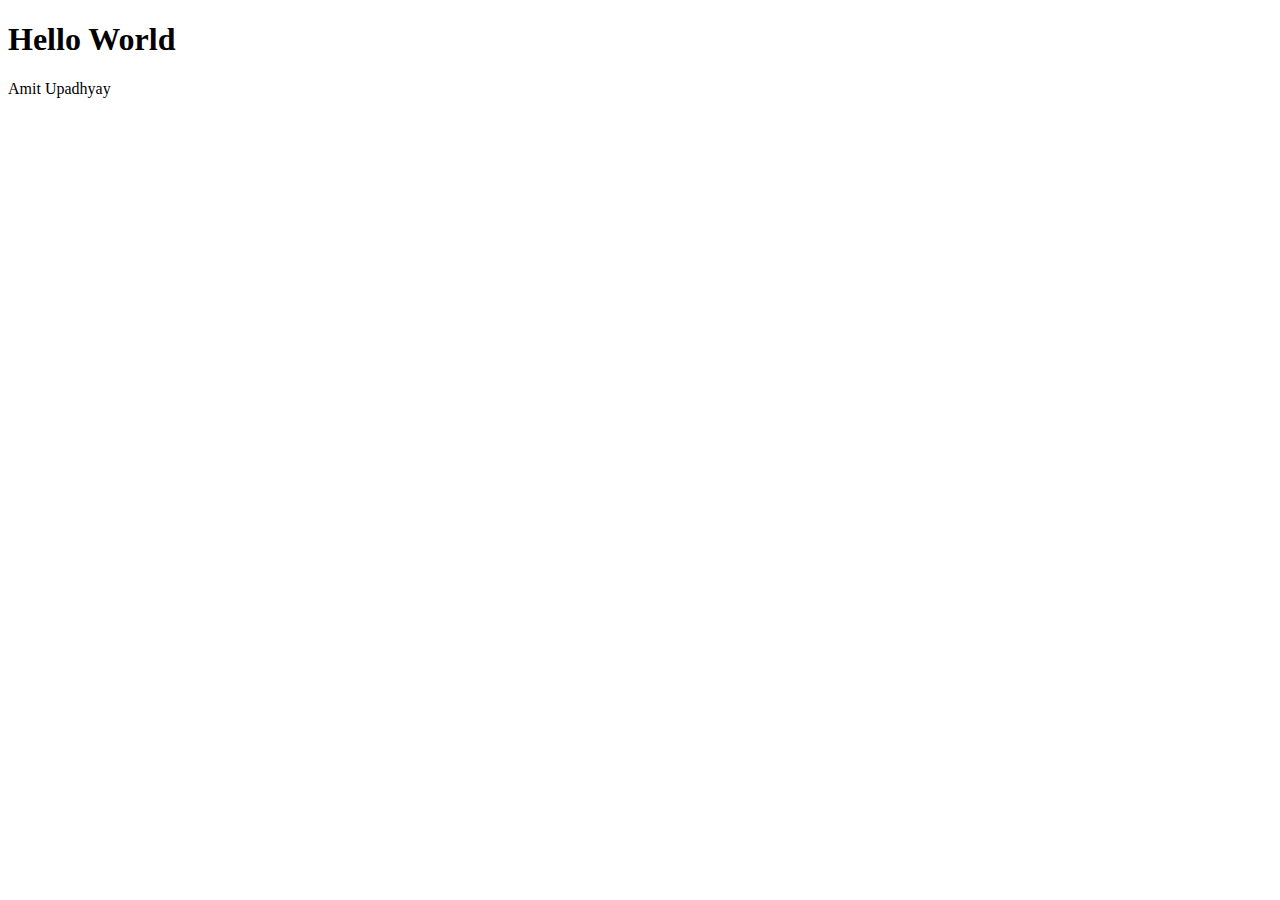
<file: 01Hello/index.html>
<!DOCTYPE html>
<html lang="en">
<head>
    <meta charset="UTF-8">
    <meta http-equiv="X-UA-Compatible" content="IE=edge">
    <meta name="viewport" content="width=<device-width>, initial-scale=1.0">
    <title>Document</title>
</head>
<body>
    <h1>Hello World</h1>
    <p>Amit Upadhyay</p>
</body>
</html>
</file>
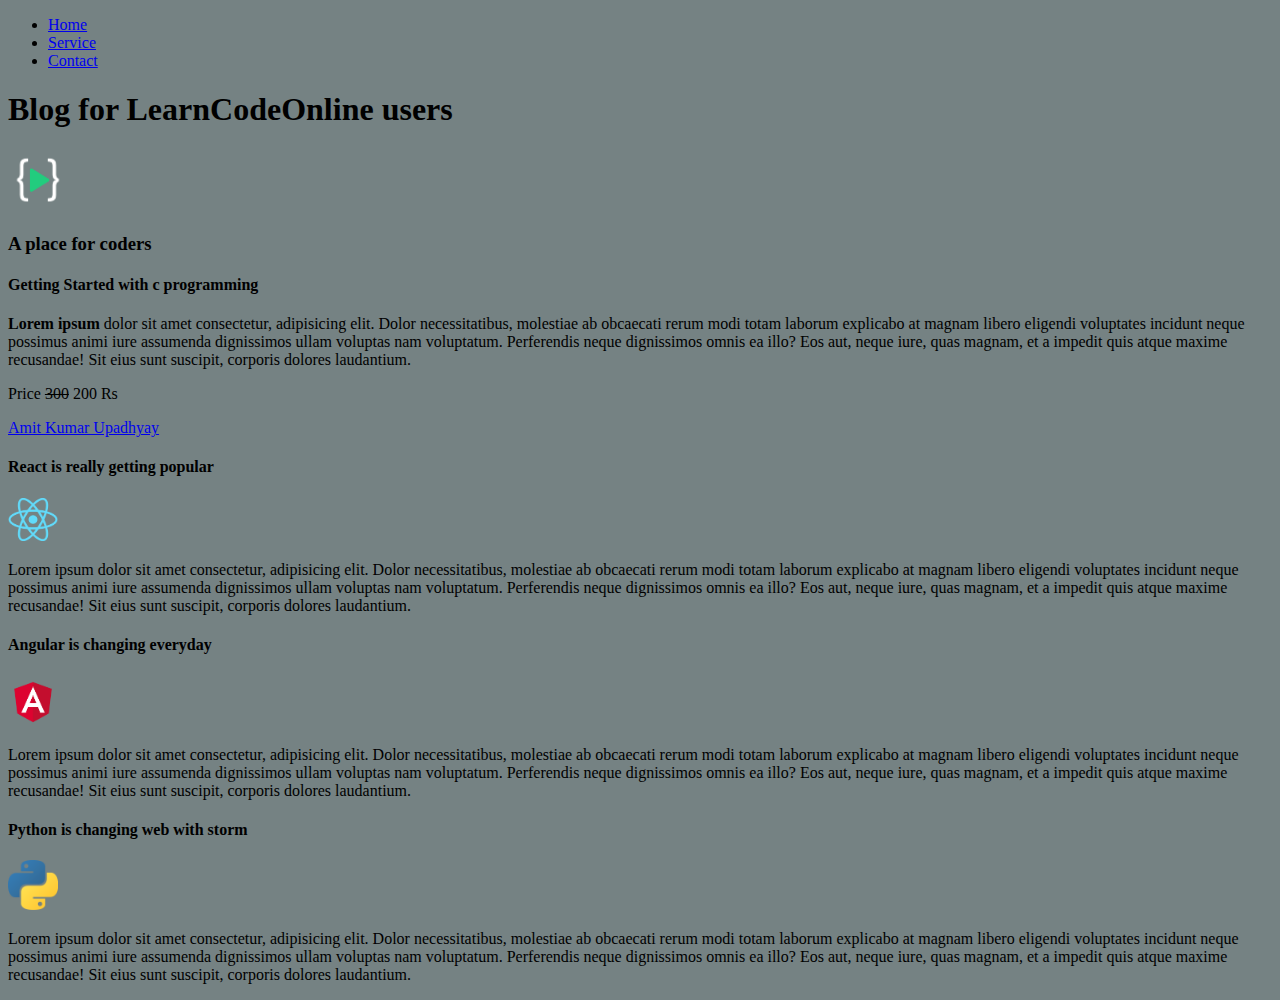
<file: 03HTML/index.html>
<!DOCTYPE html>
<html lang="en">
<head>
    <meta charset="UTF-8">
    <meta http-equiv="X-UA-Compatible" content="IE=edge">
    <meta name="viewport" content="width=device-width, initial-scale=1.0">
    <title>Blog | Amit Kumar Upadhyay</title>
    <style>
        html{
            background-color: #758283;
        }
    </style>
</head>
<body>
    
    <ul>
        <li><a href="#">Home</a></li>
        <li><a href="./service/service.html">Service</a></li>
        <li><a href="./contact/contact.html">Contact</a></li>
    </ul>

    <h1>Blog for LearnCodeOnline users</h1>
    <img src="img/logo-white.png" alt="LCO Logo" width="60px">
    <h3>A place for coders</h3>
    <div>
        <h4>Getting Started with c programming</h4>
        <p><strong>Lorem ipsum</strong> dolor sit amet consectetur, adipisicing elit. Dolor necessitatibus, molestiae ab obcaecati rerum modi totam laborum explicabo at magnam libero eligendi voluptates incidunt neque possimus animi iure assumenda dignissimos ullam voluptas nam voluptatum. Perferendis neque dignissimos omnis ea illo? Eos aut, neque iure, quas magnam, et a impedit quis atque maxime recusandae! Sit eius sunt suscipit, corporis dolores laudantium.</p>
        <p> Price <strike>300</strike> 200 Rs</p>
        <a href="https://amitupadhyay.in" target="_blank" rel="noopener noreferrer">Amit Kumar Upadhyay</a>
    </div>
    <div>
        <h4>React is really getting popular</h4>
        <img src="img/React-icon.svg.png" alt="React icon" width="50px">
        <p>Lorem ipsum dolor sit amet consectetur, adipisicing elit. Dolor necessitatibus, molestiae ab obcaecati rerum modi totam laborum explicabo at magnam libero eligendi voluptates incidunt neque possimus animi iure assumenda dignissimos ullam voluptas nam voluptatum. Perferendis neque dignissimos omnis ea illo? Eos aut, neque iure, quas magnam, et a impedit quis atque maxime recusandae! Sit eius sunt suscipit, corporis dolores laudantium.</p>
    </div>
    <div>
        <h4>Angular is changing everyday</h4>
        <img src="img/angular.png" alt="Angular logo" width="50px">
        <p>Lorem ipsum dolor sit amet consectetur, adipisicing elit. Dolor necessitatibus, molestiae ab obcaecati rerum modi totam laborum explicabo at magnam libero eligendi voluptates incidunt neque possimus animi iure assumenda dignissimos ullam voluptas nam voluptatum. Perferendis neque dignissimos omnis ea illo? Eos aut, neque iure, quas magnam, et a impedit quis atque maxime recusandae! Sit eius sunt suscipit, corporis dolores laudantium.</p>
    </div>
    <div>
        <h4>Python is changing web with storm</h4>
        <img src="img/110px-Python-logo-notext.svg.png" alt="Python logo" width="50px">
        <p>Lorem ipsum dolor sit amet consectetur, adipisicing elit. Dolor necessitatibus, molestiae ab obcaecati rerum modi totam laborum explicabo at magnam libero eligendi voluptates incidunt neque possimus animi iure assumenda dignissimos ullam voluptas nam voluptatum. Perferendis neque dignissimos omnis ea illo? Eos aut, neque iure, quas magnam, et a impedit quis atque maxime recusandae! Sit eius sunt suscipit, corporis dolores laudantium.</p>
    </div>
</body>
</html>
</file>
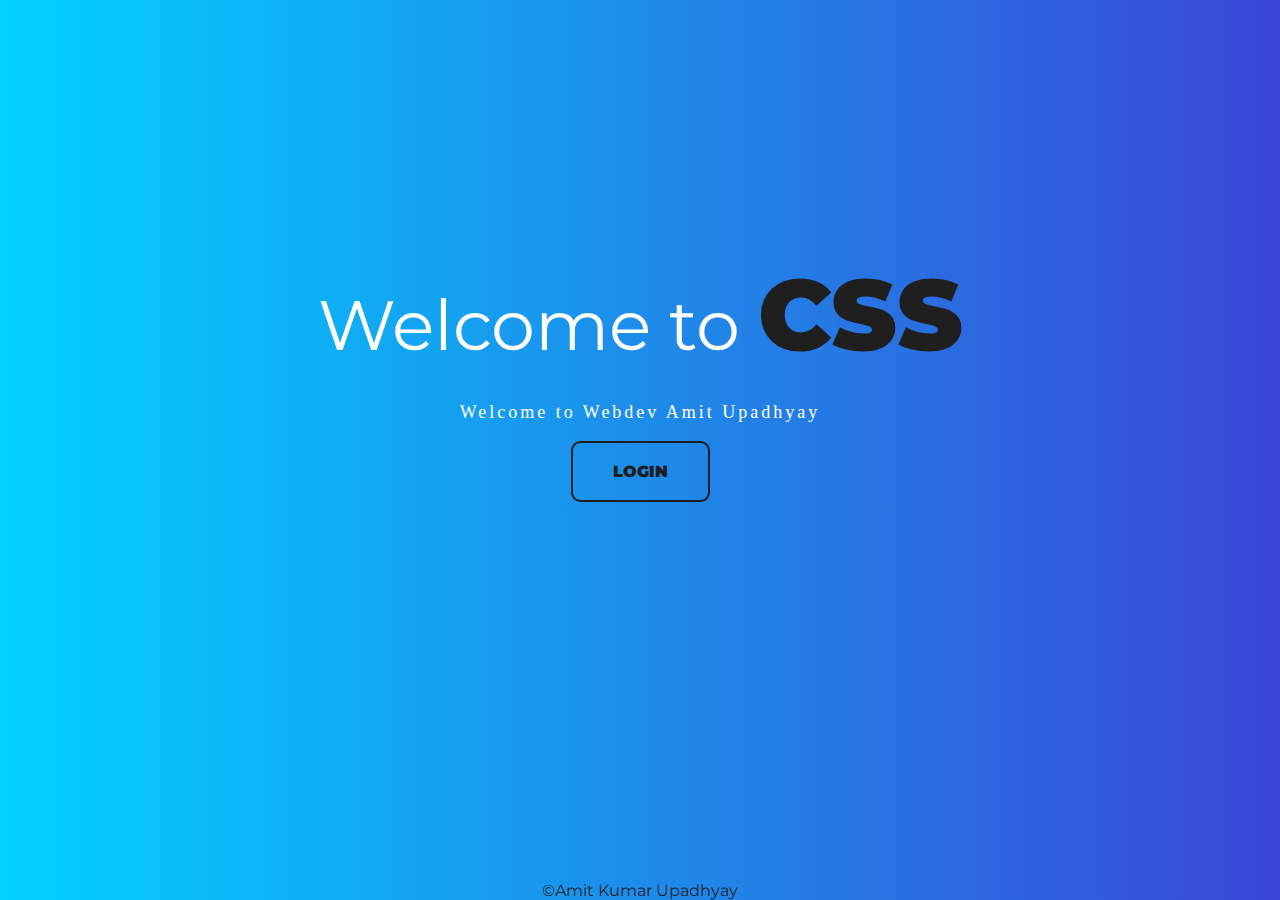
<file: 03Landing/index.html>
<!DOCTYPE html>
<html lang="en">
  <head>
    <meta charset="UTF-8" />
    <meta http-equiv="X-UA-Compatible" content="IE=edge" />
    <meta name="viewport" content="width=device-width, initial-scale=1.0" />
    <title>Welcome Page</title>
    <link rel="stylesheet" href="css/style.css" />
  </head>
  <body>
    <h1>Welcome to <span>CSS</span></h1>
    <p>Welcome to Webdev Amit Upadhyay</p>
    <button class="btn lco">login</button>
    <div class="footer">
      <footer>&#169;Amit Kumar Upadhyay</footer>
    </div>
  </body>
</html>
</file>
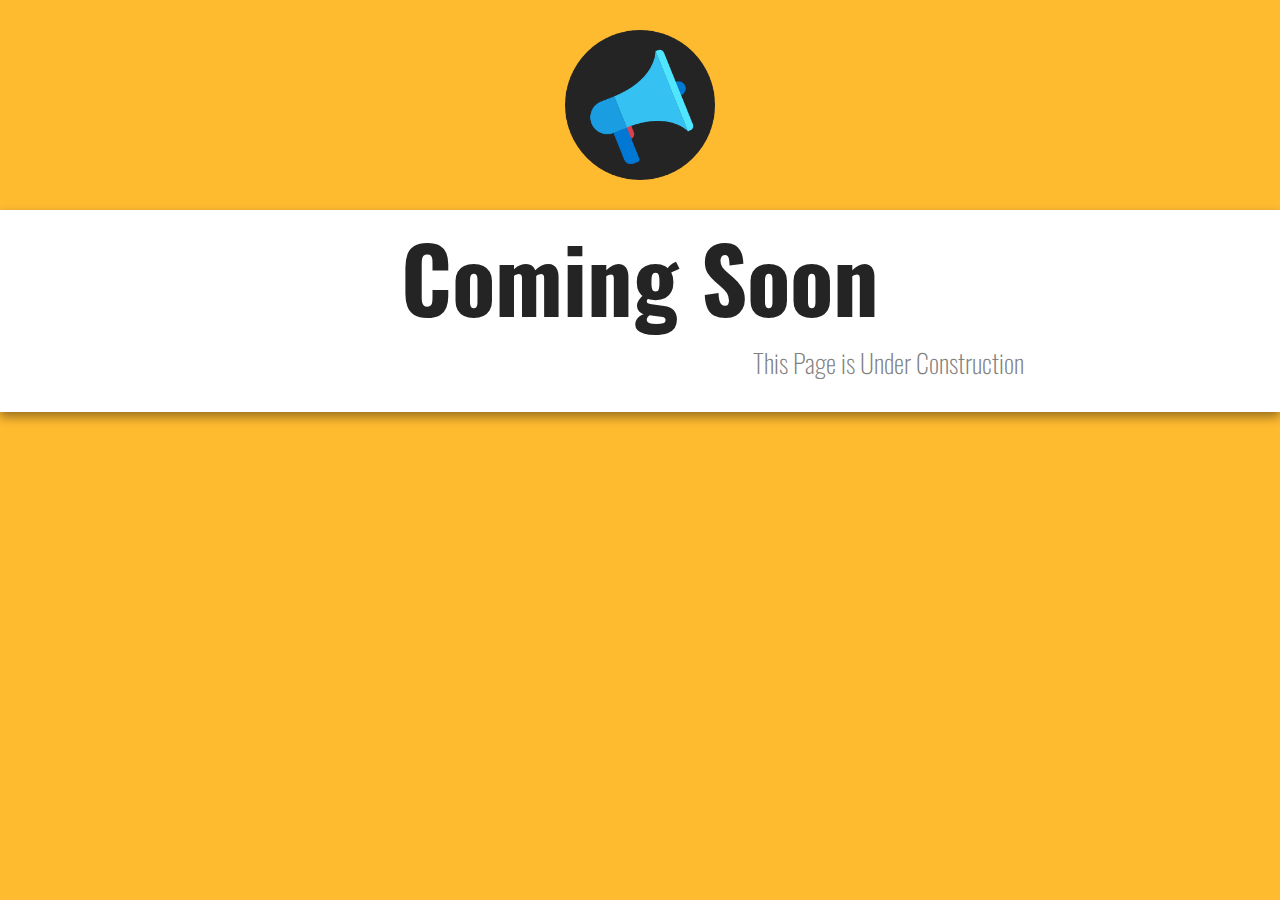
<file: 04commingsoon/index.html>
<!DOCTYPE html>
<html lang="en">
  <head>
    <meta charset="UTF-8" />
    <meta http-equiv="X-UA-Compatible" content="IE=edge" />
    <meta name="viewport" content="width=device-width, initial-scale=1.0" />
    <title>Comming Soon | Amit Upadhyay</title>
    <link rel="stylesheet" href="css/style.css" />
  </head>
  <body>
    <img src="images/icon.png" alt="image" />
    <div class="banner">
      <div class="text-container">
        <h1>Coming Soon</h1>
        <p>This Page is Under Construction</p>
      </div>
    </div>
  </body>
</html>
</file>
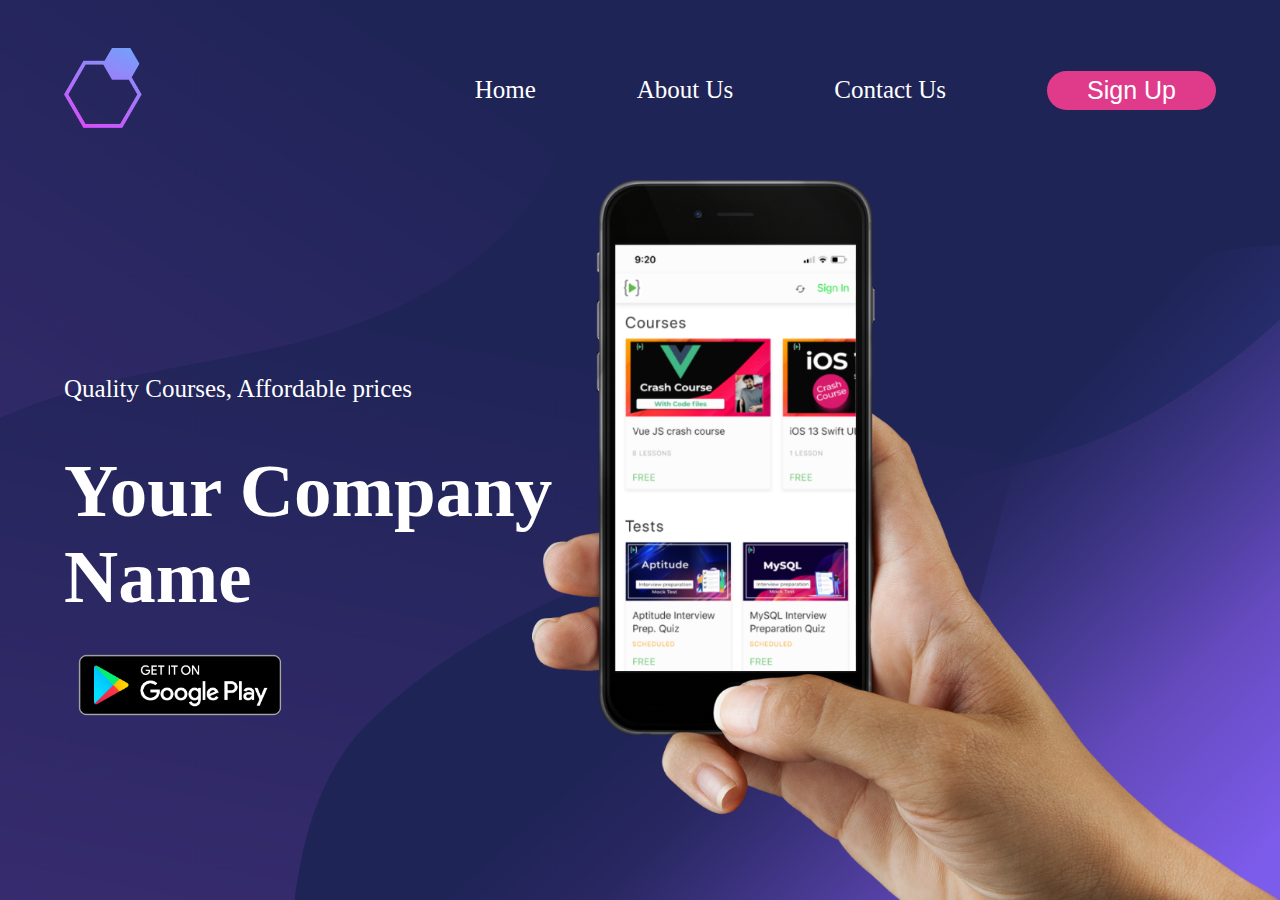
<file: 06MobileApp/index.html>
<!DOCTYPE html>
<html lang="en">
  <head>
    <meta charset="UTF-8" />
    <meta http-equiv="X-UA-Compatible" content="IE=edge" />
    <meta name="viewport" content="width=device-width, initial-scale=1.0" />
    <title>App landing page</title>
    <link
      rel="stylesheet"
      href="https://cdnjs.cloudflare.com/ajax/libs/font-awesome/5.15.3/css/all.min.css"
      integrity="sha512-iBBXm8fW90+nuLcSKlbmrPcLa0OT92xO1BIsZ+ywDWZCvqsWgccV3gFoRBv0z+8dLJgyAHIhR35VZc2oM/gI1w=="
      crossorigin="anonymous"
    />
    <link rel="stylesheet" href="css/style.css" />
  </head>
  <body>
    <nav>
      <div class="brand-img">
        <a href="#" class="nav-logo">
          <img src="./images/logo.png" alt="logo" class="logo" />
        </a>
      </div>

      <ul class="nav-items">
        <li class="nav-item"><a href="#" class="nav-link">Home</a></li>
        <li class="nav-item"><a href="#" class="nav-link">About Us</a></li>
        <li class="nav-item"><a href="#" class="nav-link">Contact Us</a></li>
        <li class="nav-item">
          <button class="nav-link nav-button">Sign Up</button>
        </li>
      </ul>
      <div class="nav-menu-icon">
        <i class="fa fa-bars" aria-hidden="true"></i>
      </div>
    </nav>

    <main class="container">
      <div class="col col-1">
        <p>Quality Courses, Affordable prices</p>
        <h1>Your Company Name</h1>
        <img
          src="./images/google-play-badge.png"
          alt=""
          class="google-play-img"
        />
      </div>
      <div class="col col-2">
        <img src="./images/phone-image.png" alt="" class="phone-img" />
      </div>
    </main>
  </body>
</html>
</file>
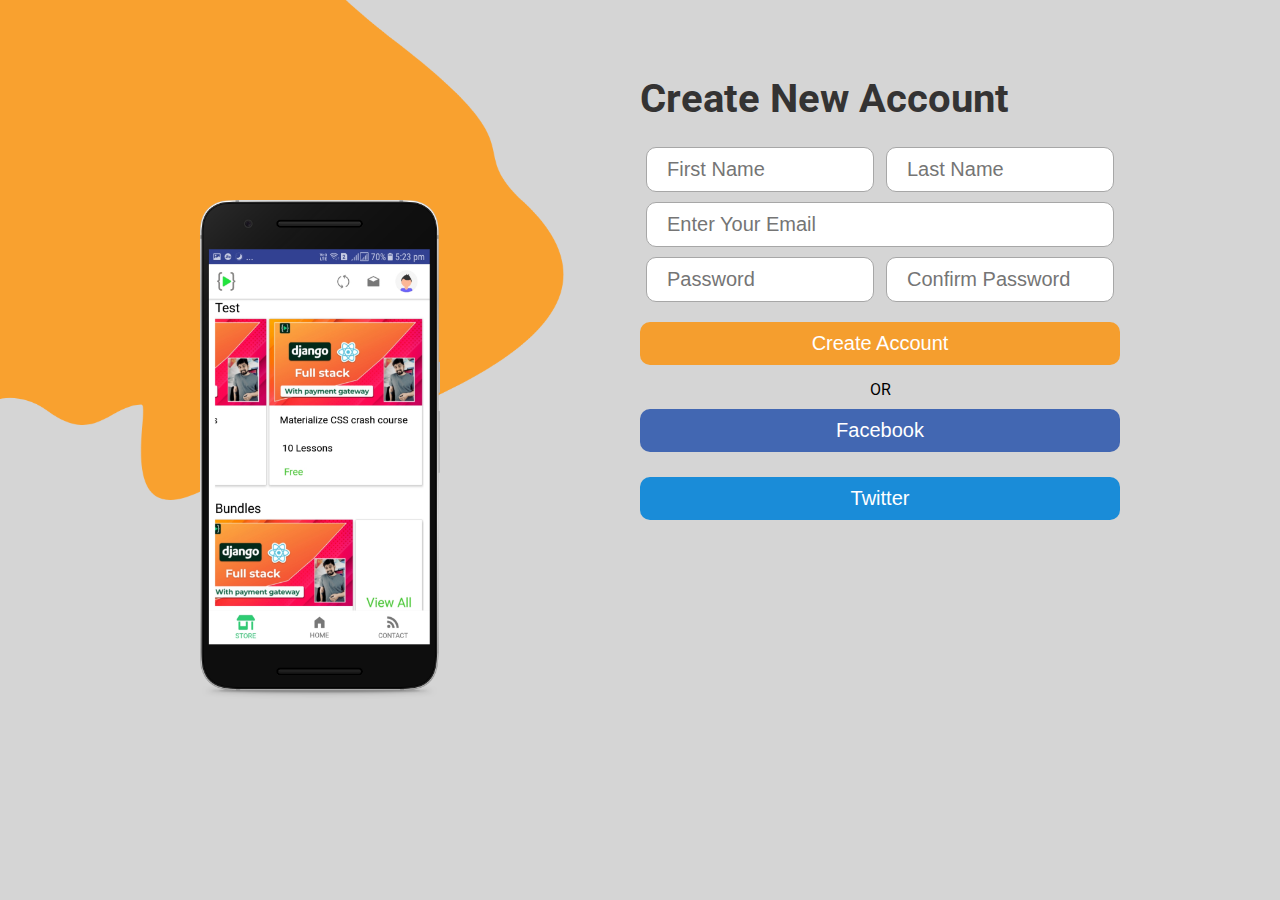
<file: 07Registration/index.html>
<!DOCTYPE html>
<html lang="en">
  <head>
    <meta charset="UTF-8" />
    <meta http-equiv="X-UA-Compatible" content="IE=edge" />
    <meta name="viewport" content="width=device-width, initial-scale=1.0" />
    <title>Registration Page | Amit Upadhyay</title>
    <link rel="stylesheet" href="css/style.css" />
  </head>
  <body>
    <main>
      <section class="flex">
        <img src="./images/yellow-blob.png" class="image-top" alt="blob" />
        <img src="./images/mobile.png" class="mock" alt="mobile" />
      </section>
      <section class="flex form-section flex-column">
        <h1 class="form-header">Create New Account</h1>
        <form action="#" class="form" method="get">
          <div class="row">
            <input type="text" placeholder="First Name" class="form-input" />
            <input type="text" placeholder="Last Name" class="form-input" />
          </div>
          <div class="row">
            <input
              type="email"
              placeholder="Enter Your Email"
              class="form-input"
            />
          </div>

          <div class="row">
            <input type="password" placeholder="Password" class="form-input" />
            <input
              type="text"
              placeholder="Confirm Password"
              class="form-input"
            />
          </div>
          <button class="btn btn-submit">Create Account</button>
        </form>

        <div class="flex flex-column">
          <div class="divider">OR</div>
          <button class="btn btn-facebook">Facebook</button>
          <button class="btn btn-twitter">Twitter</button>
        </div>
      </section>
    </main>
  </body>
</html>
</file>
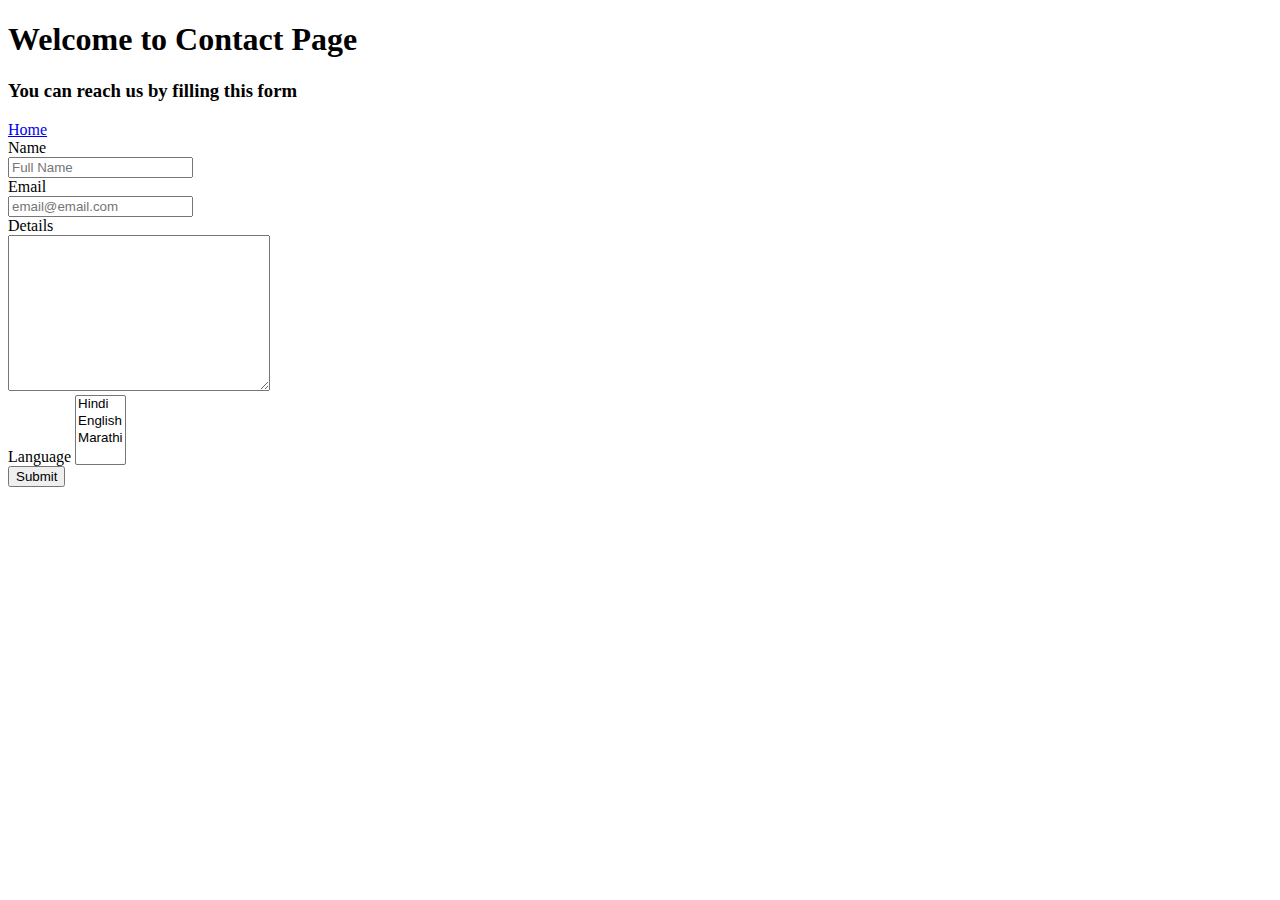
<file: 03HTML/contact/contact.html>
<!DOCTYPE html>
<html lang="en">
  <head>
    <meta charset="UTF-8" />
    <meta http-equiv="X-UA-Compatible" content="IE=edge" />
    <meta name="viewport" content="width=device-width, initial-scale=1.0" />
    <title>Contact Form</title>
  </head>
  <body>
    <h1>Welcome to Contact Page</h1>
    <h3>You can reach us by filling this form</h3>
    <a href="../index.html">Home</a>
    <br />
    <div id="contact-form">
      <form action="" method="post">
        <label for="fullname">Name</label> <br />
        <input
          type="text"
          name="fullname"
          id="fullname"
          placeholder="Full Name"
        />
        <br />
        <label for="email">Email</label><br />
        <input
          type="email"
          name="email"
          id="email"
          placeholder="email@email.com"
        />
        <br />
        <label for="details">Details</label><br />
        <textarea name="details" id="details" cols="30" rows="10"></textarea
        ><br />
        <label for="language">Language</label>
        <select name="language" id="language" multiple>
          <option value="hin">Hindi</option>
          <option value="eng">English</option>
          <option value="mar">Marathi</option>
        </select>
        <br />
        <button type="submit">Submit</button>
      </form>
    </div>
  </body>
</html>
</file>
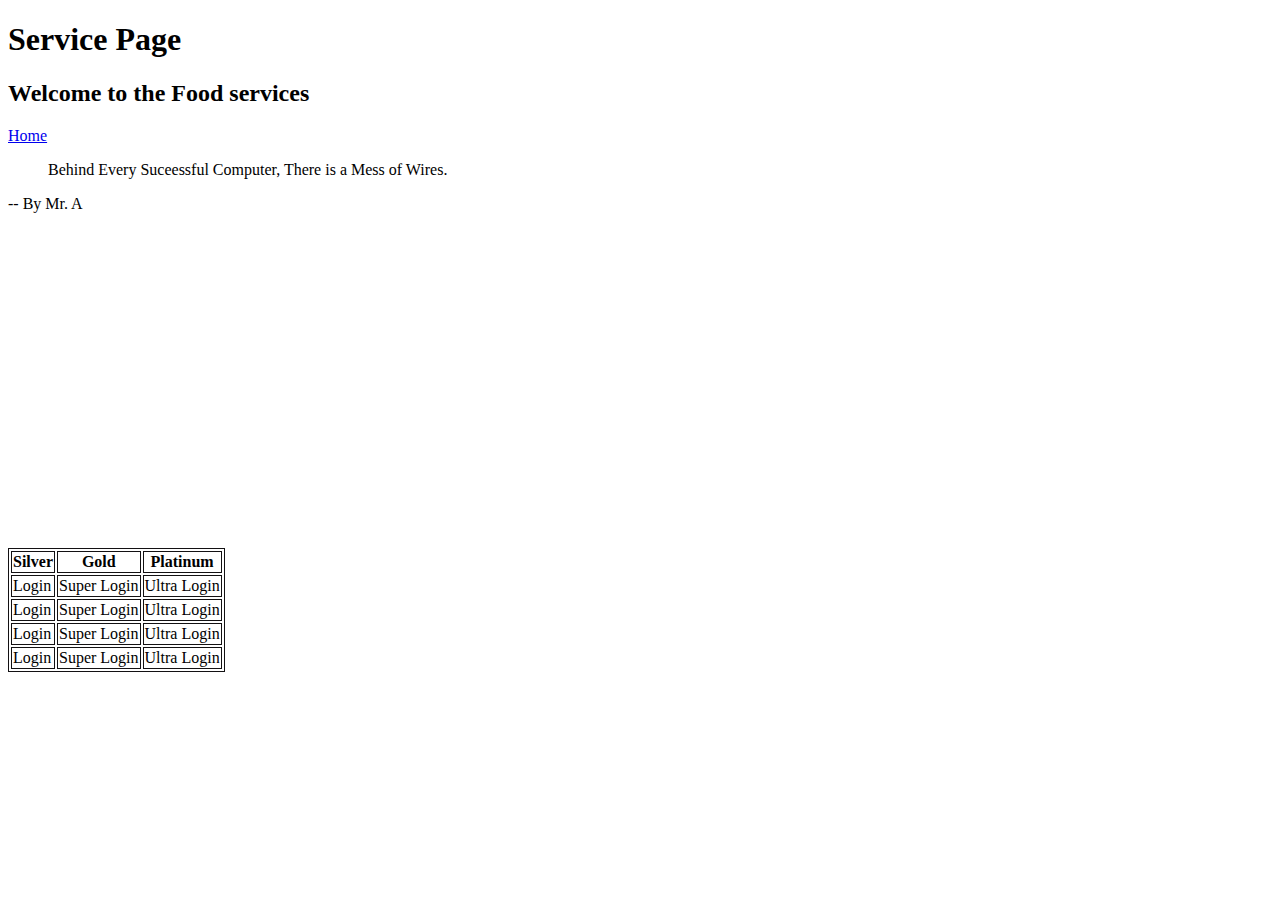
<file: 03HTML/service/service.html>
<!DOCTYPE html>
<html lang="en">
  <head>
    <meta charset="UTF-8" />
    <meta http-equiv="X-UA-Compatible" content="IE=edge" />
    <meta name="viewport" content="width=device-width, initial-scale=1.0" />
    <title>Service</title>
    <style>
        table, th, td{
            border: 1px solid #131113;
        }
    </style>
  </head>
  <body>
    <h1>Service Page</h1>
    <h2>Welcome to the Food services</h2>
    <a href="../index.html">Home</a>
    <div class="quotes">
      <blockquote>
        Behind Every Suceessful Computer, There is a Mess of Wires.
      </blockquote>
      <p>-- By Mr. A</p>
    </div>
    <div class="youtube">
      <iframe
        width="560"
        height="315"
        src="https://www.youtube.com/embed/sXxa5loQmr8"
        title="YouTube video player"
        frameborder="0"
        allow="accelerometer; autoplay; clipboard-write; encrypted-media; gyroscope; picture-in-picture"
        allowfullscreen
      ></iframe>
    </div>

    <div class="pricing">
        <table>
            <tr>
                <th>Silver</th>
                <th>Gold</th>
                <th>Platinum</th>
            </tr>
            <tr>
                <td>Login</td>
                <td>Super Login</td>
                <td>Ultra Login</td>
            </tr>
            <tr>
                <td>Login</td>
                <td>Super Login</td>
                <td>Ultra Login</td>
            </tr>
            <tr>
                <td>Login</td>
                <td>Super Login</td>
                <td>Ultra Login</td>
            </tr>
            <tr>
                <td>Login</td>
                <td>Super Login</td>
                <td>Ultra Login</td>
            </tr>
        </table>
    </div>

  </body>
</html>
</file>
<file: 03Landing/css/style.css>
@import url('https://fonts.googleapis.com/css2?family=Montserrat:wght@400;900&display=swap');


body{
    background: linear-gradient(90deg, #00d2ff 0%, #3a47d5 100%);
    color: #ffffff;
}

h1{
    font-size: 70px;
    text-align: center;
    margin-top: 20%;
    color: #ffffff;
    font-family: 'Montserrat';
    font-weight: 400;
}

span{
    color: #1f1f1f;
    font-size: 100px;
    font-weight: 900;
}

p{
    text-align: center;
    margin-top: -20px;
    font-size: 18px;
    letter-spacing: 3px;
}

button{
    margin: auto;
    display: block;
}

.btn{
    background-color: transparent;
    border: 2px solid #1f1f1f;
    border-radius: 0.6em;
    color: #1f1f1f;
    font-size: 1rem;
    font-weight: 400;
    padding: 1.2em 2.5em;
    cursor: pointer;
    text-align: center;
    text-transform: uppercase;
    font-family: 'Montserrat';
    font-weight: 900;
}

.btn:hover{
    color: #ffffff;
    outline: 0;
}

.lco{
    transition: box-shadow 300ms ease-in-out, color 300ms ease-in-out;
}

.lco:hover{
    box-shadow: 0 0 40px 40px #1f1f1f inset;
}

.footer{
    position: fixed;
    bottom: 0;
    text-align: center;
    left: 0;
    right: 0;
    color: #1f1f1f;
    font-family: 'Montserrat';
    font-weight: 400;
}
</file>
<file: 04commingsoon/css/style.css>
@import url('https://fonts.googleapis.com/css2?family=Montserrat:wght@400;900&family=Oswald:wght@200;700&display=swap');

:root{
    --yellow: #ffbb30;
    --black: #242424;
    --grey: #818181;
    --white: #ffffff;
}

* {
    margin: 0;
    padding: 0;
    outline: 0;
}

body{
    height: 100%;
    background-color: var(--yellow);
    font-family: 'Oswald', sans-serif;
}

img{
    display: block;
    margin-left: auto;
    margin-right: auto;
    height: 150px;
    width: 150px;
    margin-top: 30px;
    margin-bottom: 30px;
}

.banner{
    background-color: var(--white);
    padding-bottom: 30px;
    box-shadow: 0 5px 10px rgba(0, 0, 0, 0.4);
}

.text-container{
    width: 60%;
    display: block;
    margin: 0 auto;
}

h1{
    font-size: 90px;
    text-align: center;
    color: var(--black);
}

p{
    color: var(--grey);
    text-align: right;
    font-size: 26px;
    font-weight: 200;
}
</file>
<file: 06MobileApp/css/style.css>
body {
    background-image: url("../images/bg.png");
    background-position: center;
    background-size: cover;
    height: 100vh;
    margin: 0 5%;
}

nav {
    display: flex;
    flex-direction: row;
    height: 20vh;
}

.nav-link {
    text-decoration: none;
    color: #fff;
    font-size: 25px;
}

nav .nav-menu-icon {
    display: none;
}

nav .nav-items {
    flex: 2;
    display: flex;
    justify-content: space-between;
    align-items: center;
    list-style-type: none;
}

.brand-img {
    flex: 1;
    margin: auto;
}

.nav-logo {
    display: block;
}

.brand-img img {
    height: 80px;
}

.nav-button {
    background-color: #e03b8b;
    border: none;
    padding: 5px 40px;
    border-radius: 20px;
    cursor: pointer;
}

.container {
    display: flex;
    flex-direction: row;
    flex: 1;
    height: 80vh;
}

.col {
    display: flex;
    flex: 0.5;
    min-height: 100%;
}

.col-2 {
    overflow: hidden;
}

.phone-img {
    position: absolute;
    bottom: 0;
    right: 0;
    height: 80%;
}

.col-1 {
    flex-direction: column;
    justify-content: center;
    align-items: flex-start;
    color: #fff;
}

.col-1 p {
    font-size: 25px;
}

.col-1 h1 {
    font-size: 75px;
    margin: 20px 0;
}

.google-play-img {
    height: 90px;
}

@media screen and (max-width: 1230px) {
    .phone-img {
        height: 60%;
    }

    nav .nav-items {
        display: none;
    }

    nav .nav-menu-icon {
        display: block;
        margin: auto;
    }

    nav .nav-menu-icon i {
        color: #fff;
        font-size: 30px;
    }
}

@media screen and (max-width: 900px) {
    .phone-img {
        display: none;
    }

    .google-play-img {
        height: 50px;
    }
}
</file>
<file: 07Registration/css/style.css>
@import url('https://fonts.googleapis.com/css2?family=Roboto:wght@100;400;700&display=swap');

*{
    margin: 0;
    padding: 0;
    outline: 0;
}

body{
    background-color: #d5d5d5;
    height: 100vh;
    font-family: 'Roboto', sans-serif;
}

main{
    display: grid;
    grid-template-columns: 1fr 1fr;
    position: relative;
    height: 100%;
}

.flex{
    width: 100%;
    display: flex;
    justify-content: center;
    align-items: center;
}

.image-top{
    position: absolute;
    height: 500px;
    top: 0;
    left: 0;
    z-index: -1;
}

.mock{
    height: 500px;
}

.form{
    width: 100%;
}

.flex-column{
    flex-direction: column;
}

.form-section{
    justify-content: flex-start;
    align-items: flex-start;
    margin-top: 50px;
    width: 75%;
}

.form-section h1{
    font-size: 40px;
    margin: 25px 0;
    color: #343333;
    text-transform: capitalize;
    font-weight: 700;
}

input{
    font-size: 20px;
    padding: 10px 20px;
    border-radius: 10px;
    border: 1px solid #a7a7a7;
    margin-bottom: 15px;
    width: 100%;
    margin: 0 6px 10px 6px;
}

.row{
    display: flex;
    justify-content: space-between;
}

.btn{
    width: 100%;
    padding: 10px 0;
    font-size: 20px;
    color: #ffffff;
    background-color: #f59e2e;
    border: none;
    outline: none;
    margin-bottom: 15px;
    border-radius: 10px;
    margin-top: 10px;
}

.btn:hover{
    background-color: #1d1d1d;
}

.btn-facebook{
    background-color: #4267B2;
}

.btn-twitter{
    background-color: #1A8CD8;
}

@media screen and (max-width: 600px){
    .form-section{
        padding: 20px 30px;
    }

    .row{
        flex-direction: column;
    }

    .mock{
        display: none;
    }

    main{
        grid-template-columns: 1fr;
    }

}
</file>
